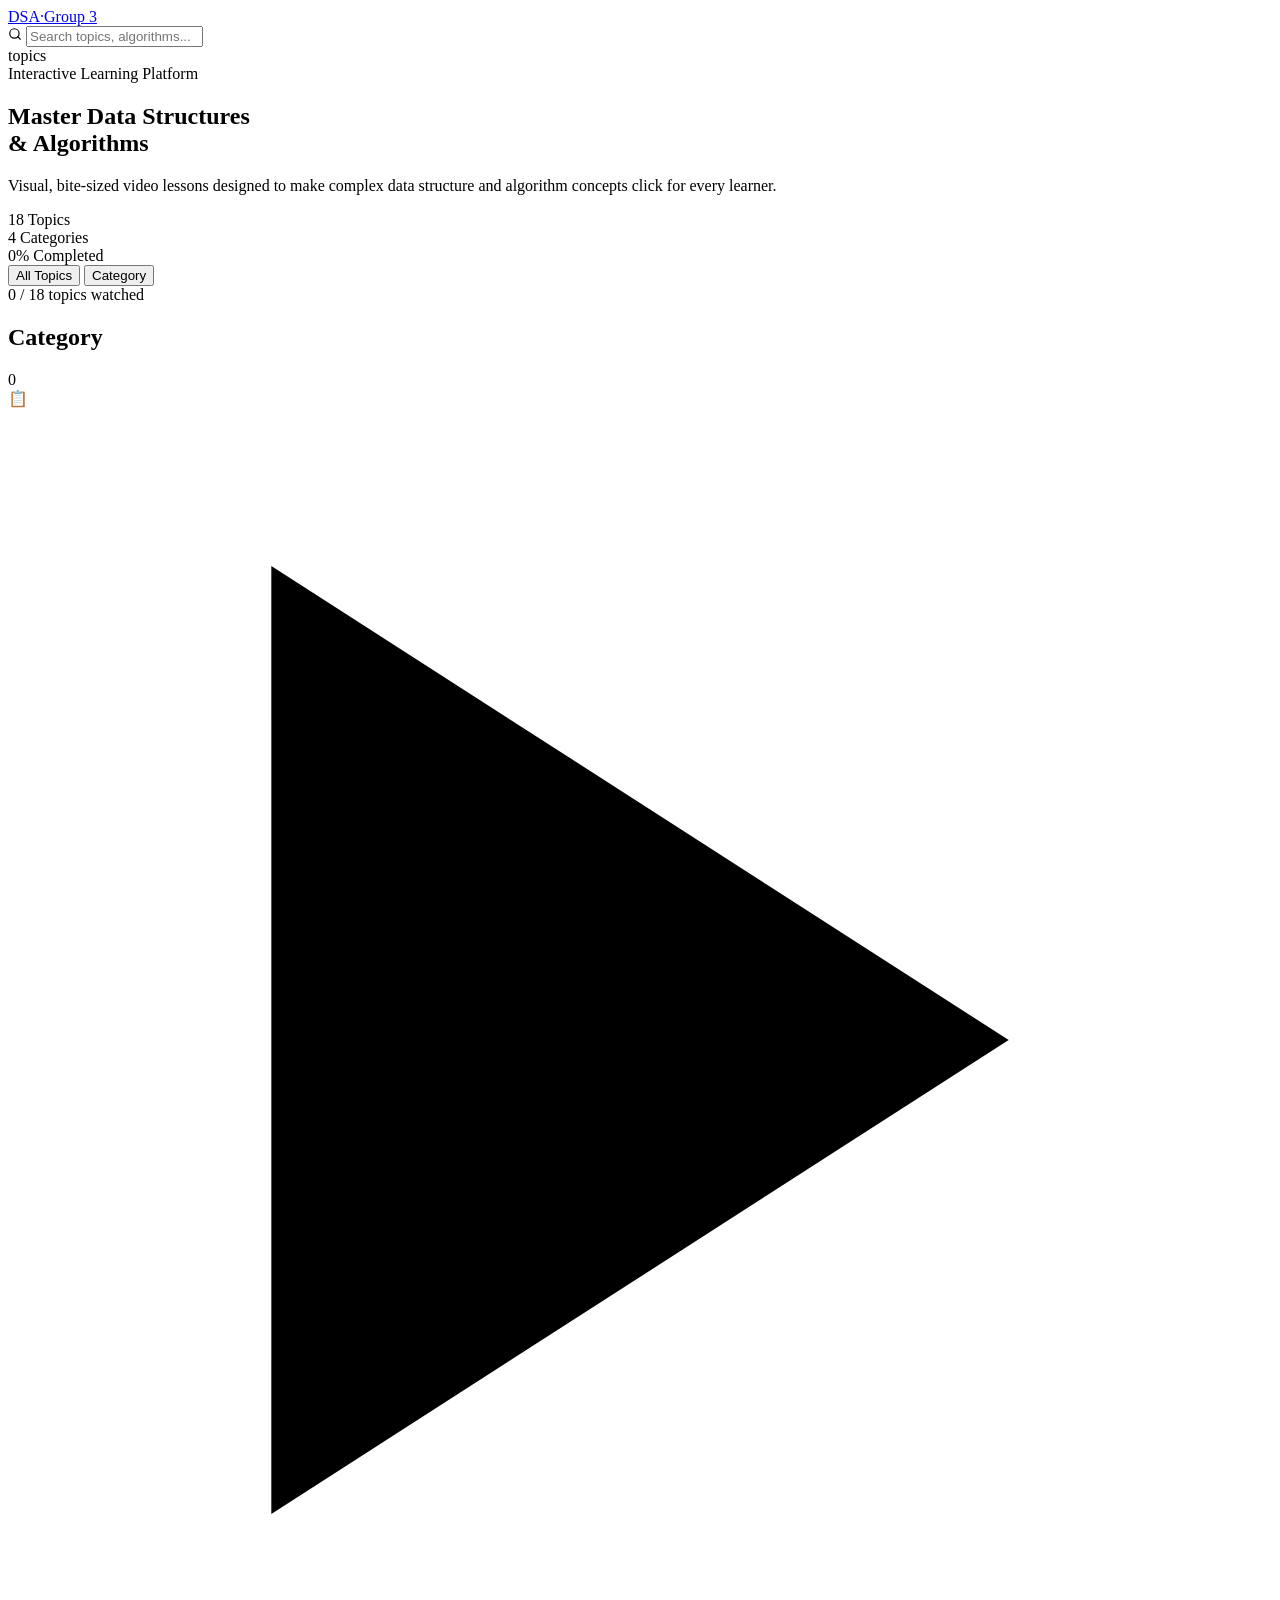
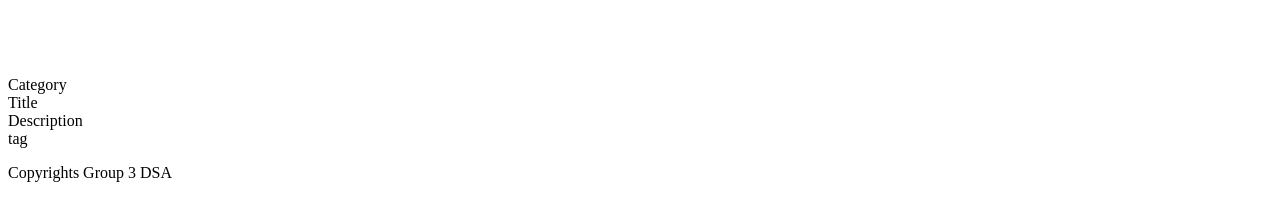
<file: src/main/resources/templates/index.html>
<!DOCTYPE html>
<html lang="en" xmlns:th="http://www.thymeleaf.org">
<head>
    <meta charset="UTF-8"/>
    <meta name="viewport" content="width=device-width, initial-scale=1.0"/>
    <title>Group 3 DSA</title>
    <link rel="stylesheet" th:href="@{/css/style.css}"/>
    <link rel="preconnect" href="https://fonts.googleapis.com"/>
    <link rel="preconnect" href="https://fonts.gstatic.com" crossorigin="anonymous"/>
    <link href="https://fonts.googleapis.com/css2?family=Space+Mono:wght@400;700&family=Syne:wght@400;600;700;800&family=DM+Sans:wght@300;400;500&display=swap" rel="stylesheet"/>
</head>
<body>

<!-- NAV -->
<nav>
    <a href="/" class="nav-logo">
        DSA<span class="dot">·</span>Group 3
    </a>
    <div class="nav-search">
        <svg class="search-icon" xmlns="http://www.w3.org/2000/svg" width="14" height="14" viewBox="0 0 24 24" fill="none" stroke="currentColor" stroke-width="2" stroke-linecap="round" stroke-linejoin="round">
            <circle cx="11" cy="11" r="8"/><path d="m21 21-4.35-4.35"/>
        </svg>
        <input type="text" id="search-input" placeholder="Search topics, algorithms..."/>
    </div>
    <div class="nav-actions">
        <span class="nav-count"><span id="topic-count" th:text="${topics.size()}"></span> topics</span>
    </div>
</nav>

<main>
    <!-- HERO -->
    <section class="hero">
        <div class="hero-eyebrow">Interactive Learning Platform</div>
        <h1>Master <span class="highlight">Data Structures</span><br/>& Algorithms</h1>
        <p>Visual, bite-sized video lessons designed to make complex data structure and algorithm concepts click for every learner.</p>
        <div class="hero-stats">
            <div class="stat">
                <span class="stat-value" th:text="${topics.size()}">18</span>
                <span class="stat-label">Topics</span>
            </div>
            <div class="stat">
                <span class="stat-value" th:text="${groupedTopics.size()}">4</span>
                <span class="stat-label">Categories</span>
            </div>
            <div class="stat">
                <span class="stat-value" id="progress-stat">0%</span>
                <span class="stat-label">Completed</span>
            </div>
        </div>
    </section>

    <!-- RECENTLY VIEWED (populated by JS) -->
    <div id="recently-viewed-section" class="recently-viewed-section" style="display:none;">
        <div class="section-header">
            <h2 class="section-title">
                <span class="section-icon">🕐</span> Recently Viewed
            </h2>
            <div class="section-line"></div>
            <button class="clear-recent-btn" id="clear-recent">Clear</button>
        </div>
        <div class="recent-scroll-track">
            <div class="recent-cards-row" id="recent-cards-row"></div>
        </div>
    </div>

    <!-- FILTER BAR -->
    <div class="filter-bar">
        <button class="filter-btn active" data-filter="all">All Topics</button>
        <button class="filter-btn" th:each="cat : ${categories}" th:data-filter="${cat}" th:text="${cat}">Category</button>
    </div>

    <!-- PROGRESS BAR -->
    <div class="progress-track-bar">
        <div class="progress-track-fill" id="progress-track-fill"></div>
        <span class="progress-track-label" id="progress-track-label">0 / <span th:text="${topics.size()}">18</span> topics watched</span>
    </div>

    <!-- SECTIONS BY CATEGORY -->
    <div th:each="entry : ${groupedTopics}" class="category-section" th:data-category="${entry.key}">
        <div class="section-header">
            <h2 class="section-title" th:text="${entry.key}">Category</h2>
            <div class="section-line"></div>
            <span class="section-count" th:text="${entry.value.size()}">0</span>
        </div>

        <div class="topics-grid">
            <a th:each="topic, iterStat : ${entry.value}"
               th:href="@{/topic/{id}(id=${topic.id})}"
               class="topic-card"
               th:data-id="${topic.id}"
               th:data-title="${topic.title}"
               th:data-category="${topic.category}"
               th:data-desc="${topic.description}"
               th:data-video="${topic.videoFile}"
               th:data-tags="${#strings.arrayJoin(topic.tags, ',')}"
               th:data-icon="${topic.icon}"
               th:data-color="${topic.thumbnailColor}"
               th:style="'animation-delay:' + ${iterStat.index * 60} + 'ms'">

                <!-- Watched badge -->
                <div class="watched-badge" style="display:none;">
                    <svg width="10" height="10" viewBox="0 0 24 24" fill="none" stroke="currentColor" stroke-width="3"><polyline points="20 6 9 17 4 12"/></svg>
                    Watched
                </div>

                <!-- Thumbnail -->
                <div class="card-thumb">
                    <div class="card-thumb-bg"
                         th:classappend="${topic.category == 'Sorting'} ? 'cat-sorting' : (${topic.category == 'Searching'} ? 'cat-searching' : (${topic.category == 'Graph Theory'} ? 'cat-graph' : 'cat-data'))"
                         th:style="'background: linear-gradient(135deg, ' + ${topic.thumbnailColor} + ', ' + ${topic.thumbnailColor} + 'dd)'">
                        <span th:text="${topic.icon}">📋</span>
                    </div>
                    <div class="card-thumb-overlay"></div>
                    <div class="play-btn">
                        <div class="play-icon">
                            <svg viewBox="0 0 24 24"><polygon points="5 3 19 12 5 21 5 3"/></svg>
                        </div>
                    </div>
                    <span class="card-category-badge" th:text="${topic.category}">Category</span>
                </div>

                <!-- Body -->
                <div class="card-body">
                    <div class="card-title" th:text="${topic.title}">Title</div>
                    <div class="card-desc" th:text="${topic.description}">Description</div>
                    <div class="card-tags">
                        <span class="tag" th:each="tag : ${topic.tags}" th:text="${tag}">tag</span>
                    </div>
                </div>
            </a>
        </div>
    </div>
</main>

<footer>
    <p>Copyrights Group 3 DSA</p>
</footer>

<script th:src="@{/js/progress.js}"></script>
<script th:src="@{/js/main.js}"></script>
</body>
</html>
</file>
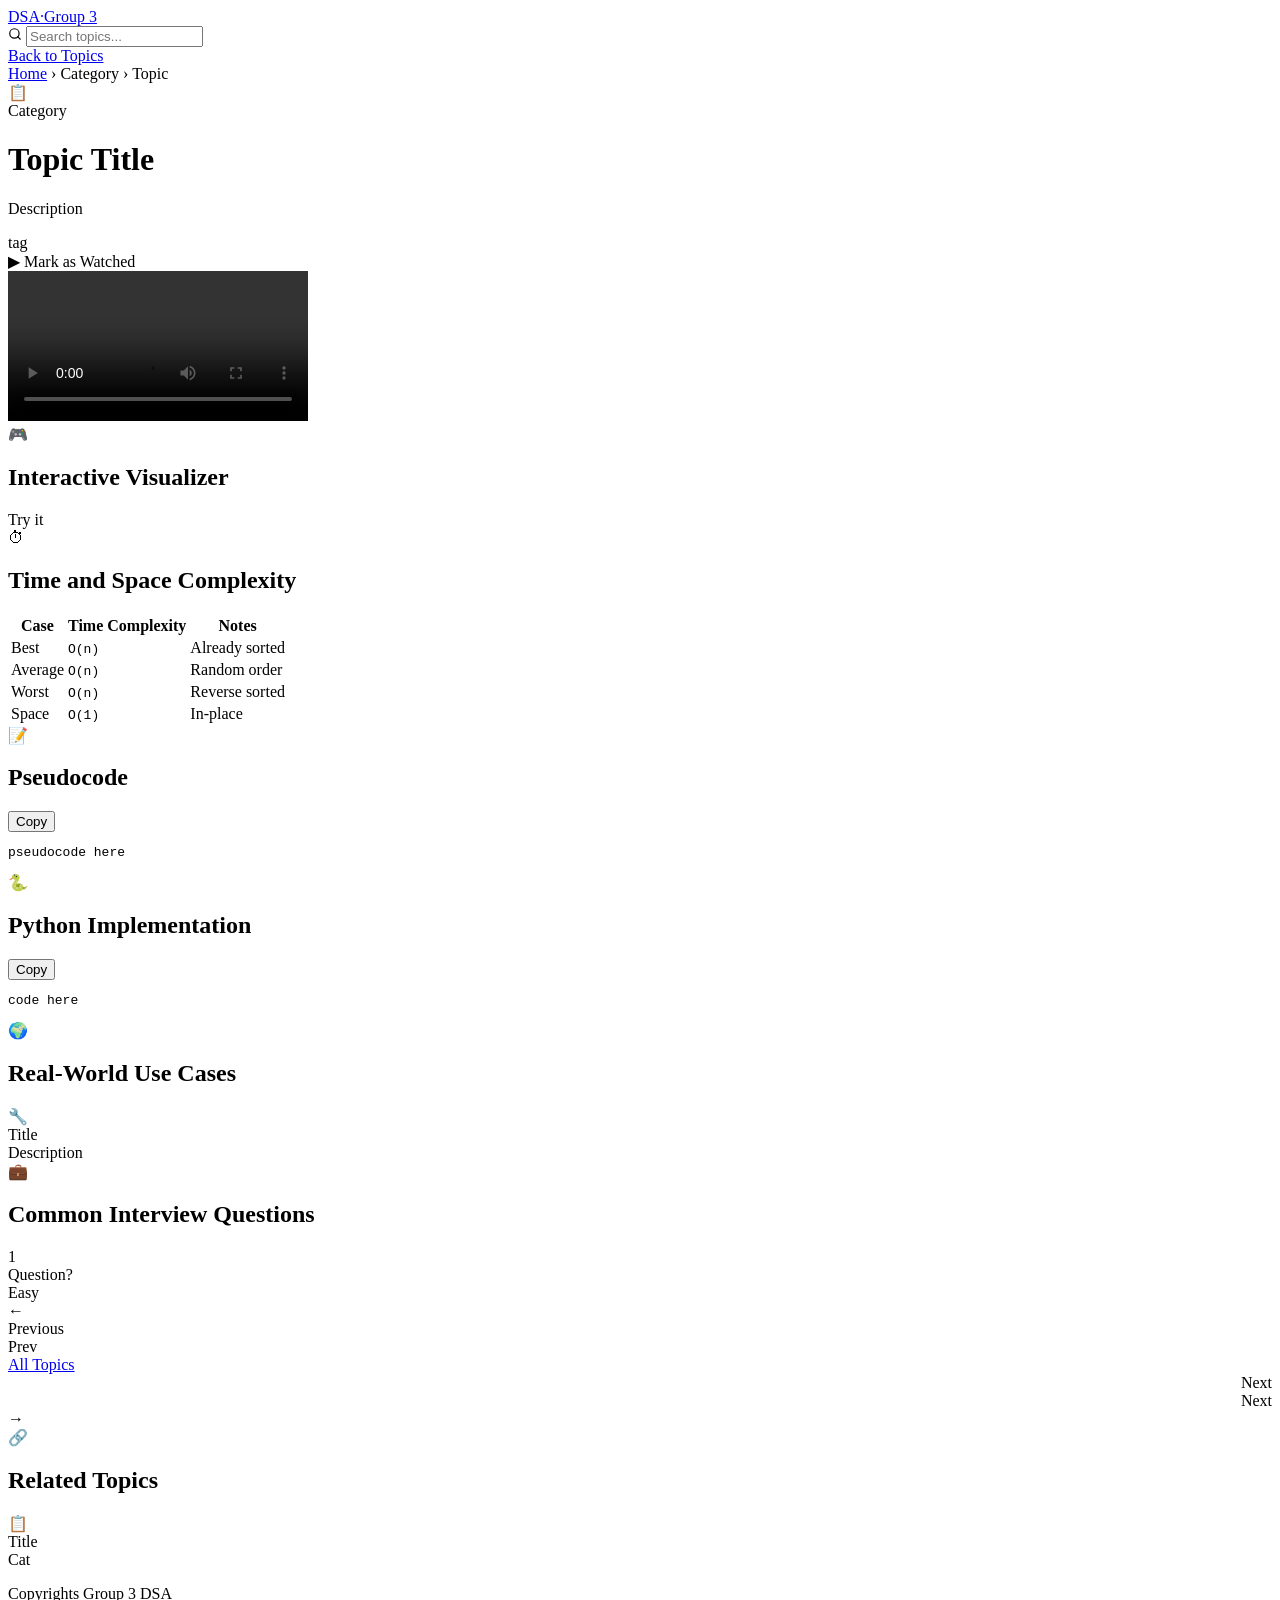
<file: src/main/resources/templates/topic.html>
<!DOCTYPE html>
<html lang="en" xmlns:th="http://www.thymeleaf.org">
<head>
  <meta charset="UTF-8"/>
  <meta name="viewport" content="width=device-width, initial-scale=1.0"/>
  <title th:text="${topic.title} + ' — DSA Group 3'">Topic — DSA Group 3</title>
  <link rel="stylesheet" th:href="@{/css/style.css}"/>
  <link rel="stylesheet" th:href="@{/css/topic.css}"/>
  <link rel="preconnect" href="https://fonts.googleapis.com"/>
  <link rel="preconnect" href="https://fonts.gstatic.com" crossorigin="anonymous"/>
  <link href="https://fonts.googleapis.com/css2?family=Space+Mono:wght@400;700&family=Syne:wght@400;600;700;800&family=DM+Sans:wght@300;400;500&display=swap" rel="stylesheet"/>
</head>
<body class="topic-page">

<nav>
  <a href="/" class="nav-logo">DSA<span class="dot">·</span>Group 3</a>
  <div class="nav-search">
    <svg class="search-icon" xmlns="http://www.w3.org/2000/svg" width="14" height="14" viewBox="0 0 24 24" fill="none" stroke="currentColor" stroke-width="2" stroke-linecap="round" stroke-linejoin="round">
      <circle cx="11" cy="11" r="8"/><path d="m21 21-4.35-4.35"/>
    </svg>
    <input type="text" id="search-input" placeholder="Search topics..." onkeydown="if(event.key==='Enter')window.location.href='/?q='+this.value"/>
  </div>
  <div class="nav-actions">
    <a href="/" class="nav-back-btn">Back to Topics</a>
  </div>
</nav>

<main class="topic-main">

  <nav class="breadcrumb">
    <a href="/" class="breadcrumb-link">Home</a>
    <span class="breadcrumb-sep">›</span>
    <a th:href="@{'/?filter=' + ${topic.category}}" class="breadcrumb-link" th:text="${topic.category}">Category</a>
    <span class="breadcrumb-sep">›</span>
    <span class="breadcrumb-current" th:text="${topic.title}">Topic</span>
  </nav>

  <div class="topic-hero">
    <div class="topic-hero-icon"
         th:style="'background: linear-gradient(135deg,' + ${topic.thumbnailColor} + ',' + ${topic.thumbnailColor} + 'aa)'"
         th:text="${topic.icon}">📋</div>
    <div class="topic-hero-text">
      <div class="topic-category-chip" th:text="${topic.category}">Category</div>
      <h1 class="topic-title" th:text="${topic.title}">Topic Title</h1>
      <p class="topic-desc" th:text="${topic.description}">Description</p>
      <div class="topic-tags">
        <span class="tag" th:each="tag : ${topic.tags}" th:text="${tag}">tag</span>
      </div>
    </div>
    <div class="topic-watch-status" id="watch-status-badge">
      <span class="watch-icon">&#9654;</span>
      <span class="watch-label">Mark as Watched</span>
    </div>
  </div>

  <div class="video-wrapper" th:if="${topic.videoFile != null}">
    <video class="topic-video" id="topic-video" controls
           th:data-id="${topic.id}"
           th:data-title="${topic.title}"
           th:data-icon="${topic.icon}"
           th:data-color="${topic.thumbnailColor}"
           th:data-category="${topic.category}"
           th:data-desc="${topic.description}">
      <source th:src="@{'/videos/' + ${topic.videoFile}}" type="video/mp4"/>
      Your browser does not support the video tag.
    </video>
  </div>

  <div class="section-block" th:if="${topic.hasVisualizer}">
    <div class="section-block-header">
      <span class="section-block-icon">🎮</span>
      <h2 class="section-block-title">Interactive Visualizer</h2>
      <span class="section-block-badge">Try it</span>
    </div>
    <div class="visualizer-container" th:id="'viz-' + ${topic.id}"></div>
  </div>

  <div class="section-block">
    <div class="section-block-header">
      <span class="section-block-icon">&#9201;</span>
      <h2 class="section-block-title">Time and Space Complexity</h2>
    </div>
    <div class="complexity-table-wrap">
      <table class="complexity-table">
        <thead>
        <tr>
          <th>Case</th>
          <th>Time Complexity</th>
          <th>Notes</th>
        </tr>
        </thead>
        <tbody>
        <tr>
          <td><span class="case-badge best">Best</span></td>
          <td><code class="complexity-code green" th:text="${topic.complexityBest}">O(n)</code></td>
          <td class="complexity-note" th:text="${topic.complexityBestNote}">Already sorted</td>
        </tr>
        <tr>
          <td><span class="case-badge avg">Average</span></td>
          <td><code class="complexity-code yellow" th:text="${topic.complexityAvg}">O(n)</code></td>
          <td class="complexity-note" th:text="${topic.complexityAvgNote}">Random order</td>
        </tr>
        <tr>
          <td><span class="case-badge worst">Worst</span></td>
          <td><code class="complexity-code red" th:text="${topic.complexityWorst}">O(n)</code></td>
          <td class="complexity-note" th:text="${topic.complexityWorstNote}">Reverse sorted</td>
        </tr>
        <tr>
          <td><span class="case-badge space">Space</span></td>
          <td><code class="complexity-code blue" th:text="${topic.spaceComplexity}">O(1)</code></td>
          <td class="complexity-note" th:text="${topic.spaceNote}">In-place</td>
        </tr>
        </tbody>
      </table>
    </div>
  </div>

  <div class="section-block">
    <div class="section-block-header">
      <span class="section-block-icon">📝</span>
      <h2 class="section-block-title">Pseudocode</h2>
      <button class="copy-btn" onclick="copyPseudo(this)">Copy</button>
    </div>
    <pre class="pseudocode-block" th:id="'pseudo-' + ${topic.id}"><code th:text="${topic.pseudocode}">pseudocode here</code></pre>
  </div>

  <div class="section-block">
    <div class="section-block-header">
      <span class="section-block-icon">🐍</span>
      <h2 class="section-block-title">Python Implementation</h2>
      <button class="copy-btn" onclick="copyCode(this)">Copy</button>
    </div>
    <pre class="code-block python"><code th:text="${topic.pythonCode}">code here</code></pre>
  </div>

  <div class="section-block">
    <div class="section-block-header">
      <span class="section-block-icon">🌍</span>
      <h2 class="section-block-title">Real-World Use Cases</h2>
    </div>
    <div class="use-cases-grid">
      <div class="use-case-card" th:each="uc : ${topic.useCases}">
        <div class="use-case-emoji" th:text="${uc.emoji}">🔧</div>
        <div class="use-case-text">
          <div class="use-case-title" th:text="${uc.title}">Title</div>
          <div class="use-case-desc" th:text="${uc.desc}">Description</div>
        </div>
      </div>
    </div>
  </div>

  <div class="section-block">
    <div class="section-block-header">
      <span class="section-block-icon">💼</span>
      <h2 class="section-block-title">Common Interview Questions</h2>
    </div>
    <div class="interview-questions">
      <div class="iq-item" th:each="q, qStat : ${topic.interviewQuestions}">
        <div class="iq-number" th:text="${qStat.index + 1}">1</div>
        <div class="iq-question" th:text="${q}">Question?</div>
        <div class="iq-difficulty-badge"
             th:text="${topic.questionDifficulties[qStat.index]}"
             th:classappend="'diff-' + ${topic.questionDifficulties[qStat.index].toLowerCase()}">Easy</div>
      </div>
    </div>
  </div>

  <div class="topic-nav-footer">
    <a class="topic-nav-btn prev"
       th:href="${prevTopic != null} ? @{/topic/{id}(id=${prevTopic.id})} : '#'"
       th:classappend="${prevTopic == null} ? ' disabled' : ''">
      <div class="nav-btn-arrow">&#8592;</div>
      <div class="nav-btn-content">
        <div class="nav-btn-label">Previous</div>
        <div class="nav-btn-title" th:text="${prevTopic != null} ? ${prevTopic.title} : 'None'">Prev</div>
      </div>
    </a>
    <a href="/" class="topic-nav-home">All Topics</a>
    <a class="topic-nav-btn next"
       th:href="${nextTopic != null} ? @{/topic/{id}(id=${nextTopic.id})} : '#'"
       th:classappend="${nextTopic == null} ? ' disabled' : ''">
      <div class="nav-btn-content" style="text-align:right;">
        <div class="nav-btn-label">Next</div>
        <div class="nav-btn-title" th:text="${nextTopic != null} ? ${nextTopic.title} : 'None'">Next</div>
      </div>
      <div class="nav-btn-arrow">&#8594;</div>
    </a>
  </div>

  <div class="section-block" th:if="${!related.isEmpty()}">
    <div class="section-block-header">
      <span class="section-block-icon">🔗</span>
      <h2 class="section-block-title">Related Topics</h2>
    </div>
    <div class="related-grid">
      <a th:each="rel : ${related}"
         th:href="@{/topic/{id}(id=${rel.id})}"
         class="related-card"
         th:data-id="${rel.id}">
        <span class="related-icon" th:text="${rel.icon}">📋</span>
        <div class="related-info">
          <div class="related-title" th:text="${rel.title}">Title</div>
          <div class="related-cat" th:text="${rel.category}">Cat</div>
        </div>
        <span class="related-watched-mark" style="display:none;">✓</span>
      </a>
    </div>
  </div>

</main>

<footer>
  <p>Copyrights Group 3 DSA</p>
</footer>

<script th:src="@{/js/progress.js}"></script>
<script th:src="@{/js/topic.js}"></script>
<script th:src="@{/js/visualizer.js}"></script>
</body>
</html>
</file>
